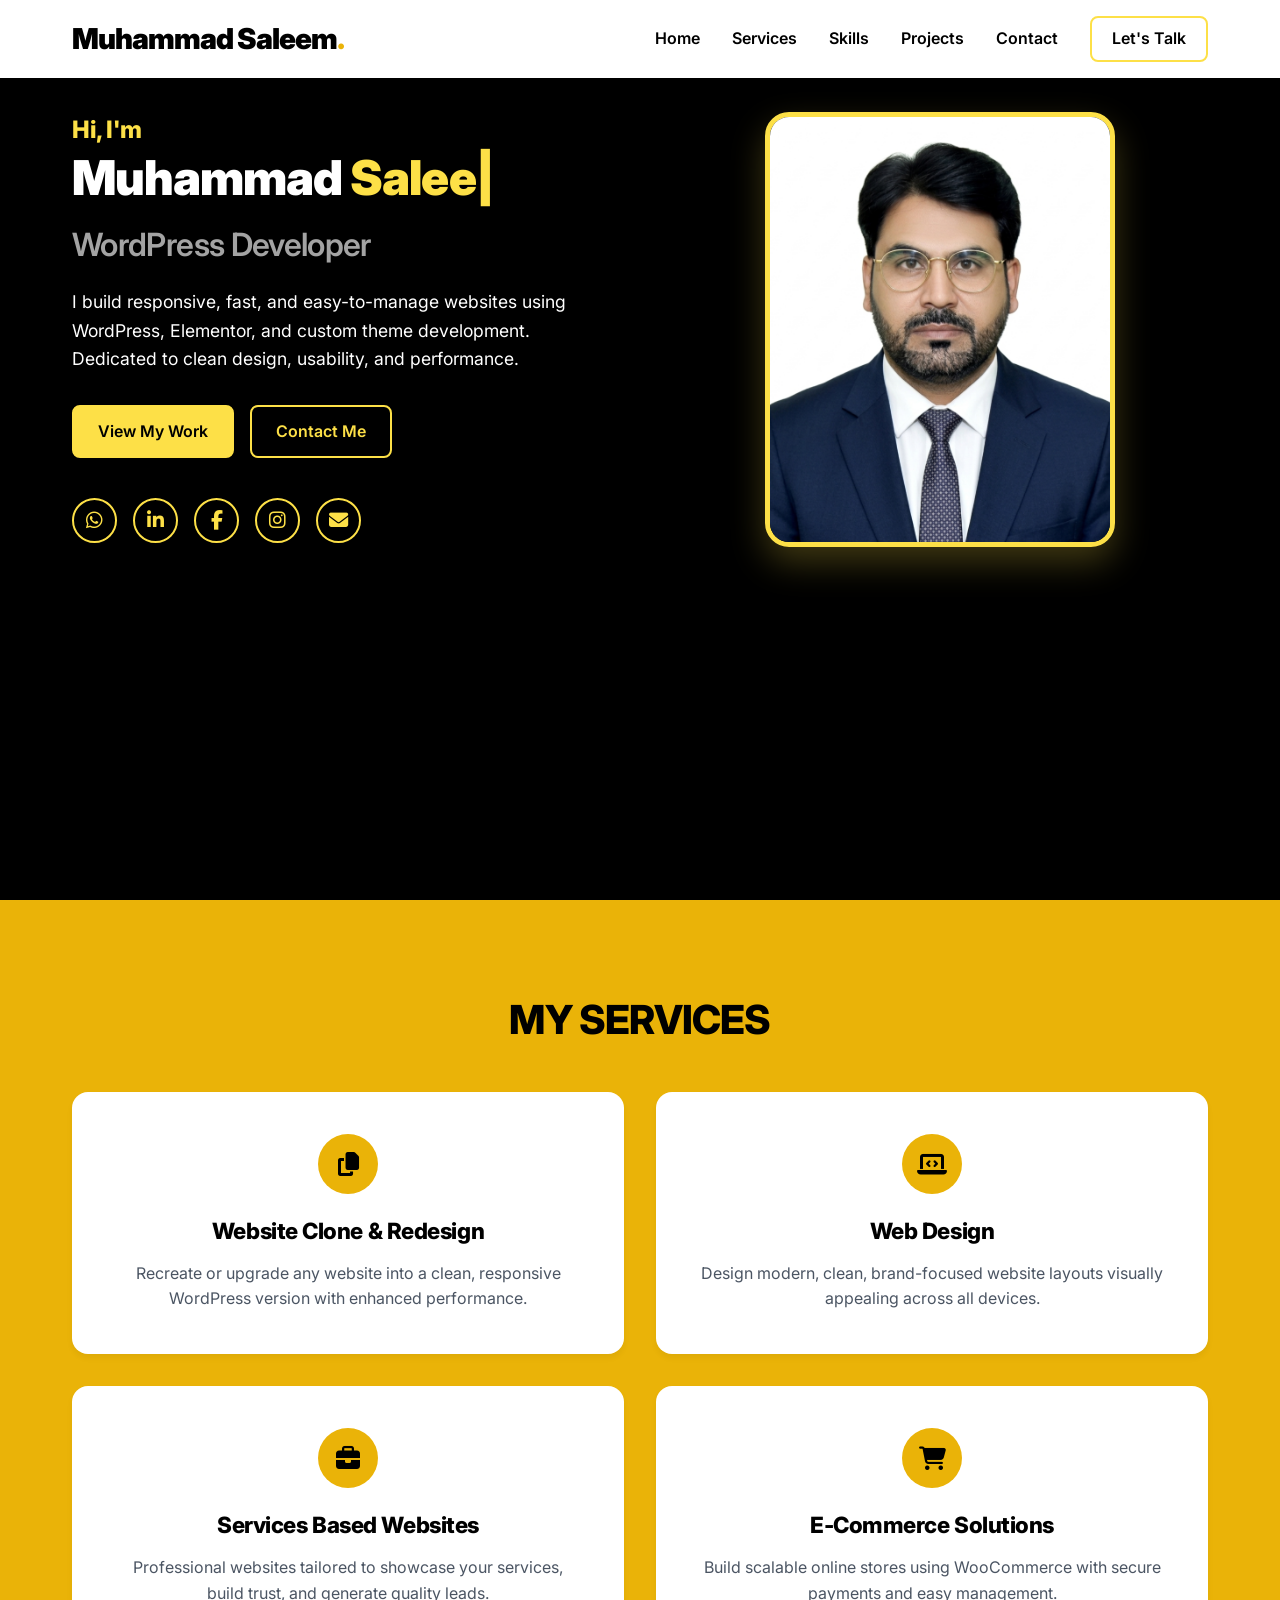
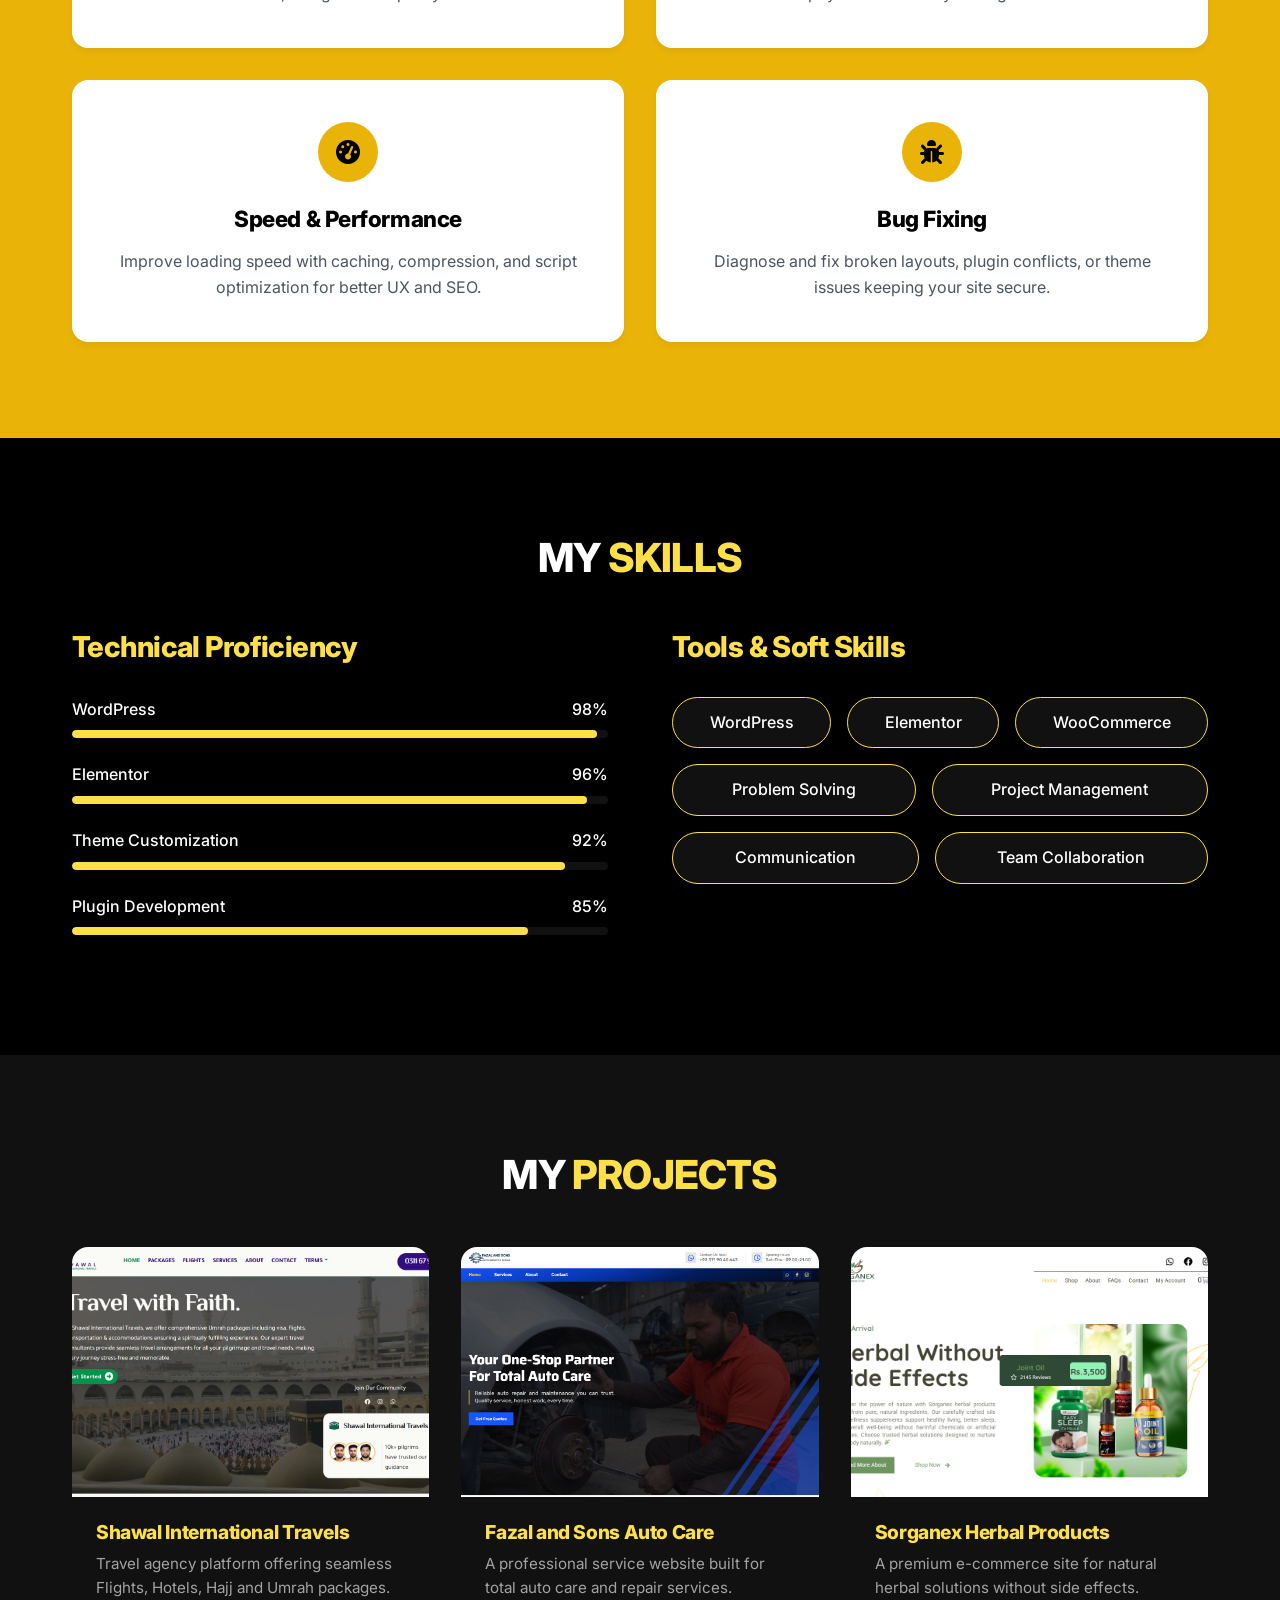
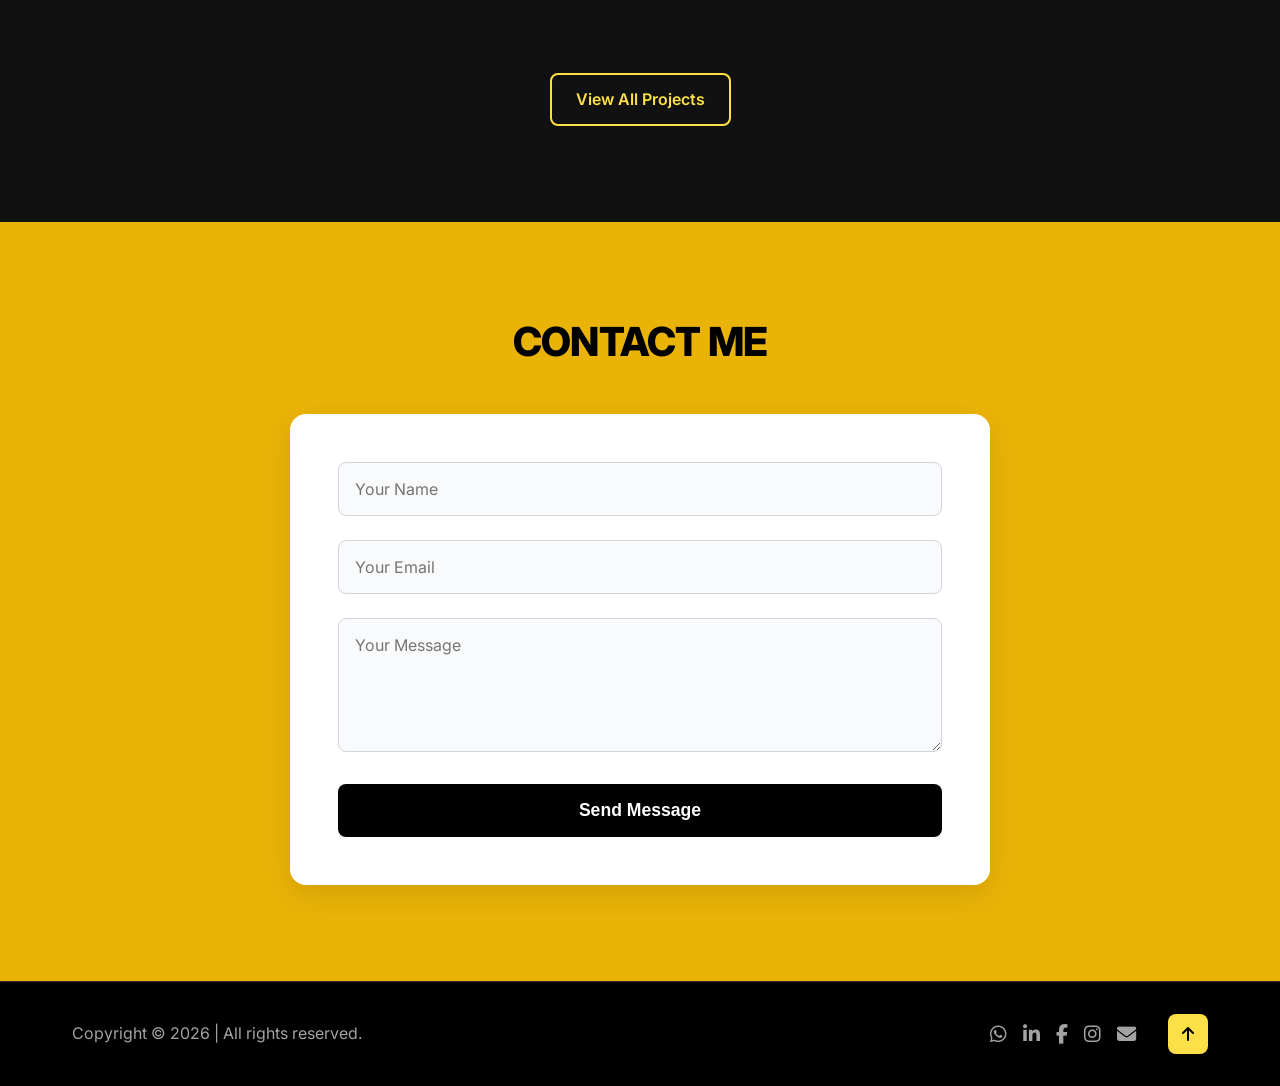
<file: index.html>
<!DOCTYPE html>
<html lang="en">
<head>
    <meta charset="UTF-8">
    <meta name="viewport" content="width=device-width, initial-scale=1.0">
    <title>Muhammad Saleem - WordPress Developer</title>
    <meta name="description" content="Portfolio of Muhammad Saleem, a professional WordPress Developer specializing in Elementor, custom themes, and plugin development.">
    <!-- Google Fonts for Modern Typography -->
    <link rel="preconnect" href="https://fonts.googleapis.com">
    <link rel="preconnect" href="https://fonts.gstatic.com" crossorigin>
    <link href="https://fonts.googleapis.com/css2?family=Inter:wght@400;500;600;800;900&display=swap" rel="stylesheet">
    <link rel="stylesheet" href="style.css">
    <!-- Font Awesome for Icons -->
    <link rel="stylesheet" href="https://cdnjs.cloudflare.com/ajax/libs/font-awesome/6.4.0/css/all.min.css">
</head>
<body>

    <!-- Sticky Header -->
    <header class="header">
        <div class="container nav-container">
            <a href="#" class="logo">Muhammad Saleem<span>.</span></a>
            <nav class="nav-links">
                <a href="#home">Home</a>
                <a href="#services">Services</a>
                <a href="#skills">Skills</a>
                <a href="#projects">Projects</a>
                <a href="#contact">Contact</a>
                <a href="https://wa.link/fpq8ug" target="_blank" class="btn btn-outline nav-btn">Let's Talk</a>
            </nav>
            <button class="menu-toggle" aria-label="Toggle menu">
                <i class="fas fa-bars"></i>
            </button>
        </div>
    </header>

    <!-- Mobile Menu Overlay -->
    <div class="mobile-menu">
        <button class="close-menu" aria-label="Close menu">&times;</button>
        <nav class="mobile-nav-links">
            <a href="#home">Home</a>
            <a href="#services">Services</a>
            <a href="#skills">Skills</a>
            <a href="#projects">Projects</a>
            <a href="#contact">Contact</a>
            <a href="https://wa.link/fpq8ug" target="_blank" class="btn btn-solid">Let's Talk</a>
        </nav>
    </div>

    <!-- Hero Section -->
    <section id="home" class="hero section-dark">
        <div class="container hero-container">
            <div class="hero-content">
                <h3 class="hero-greeting">Hi, I'm</h3>
                <h1 class="hero-title" style="min-height: 1.2em;"><span id="typewriter-text"></span><span class="typewriter-cursor">|</span></h1>
                <h2 class="hero-subtitle">WordPress Developer</h2>
                <p class="hero-description">
                    I build responsive, fast, and easy-to-manage websites using WordPress, Elementor, and custom theme development. Dedicated to clean design, usability, and performance.
                </p>
                <div class="hero-actions">
                    <a href="#projects" class="btn btn-solid">View My Work</a>
                    <a href="https://wa.link/fpq8ug" target="_blank" class="btn btn-outline">Contact Me</a>
                </div>
                <div class="social-links">
                    <a href="https://wa.link/fpq8ug" target="_blank" aria-label="WhatsApp"><i class="fab fa-whatsapp"></i></a>
                    <a href="https://www.linkedin.com/in/beingsaleem/" target="_blank" aria-label="LinkedIn"><i class="fab fa-linkedin-in"></i></a>
                    <a href="https://facebook.com/beingsaleemIQ" target="_blank" aria-label="Facebook"><i class="fab fa-facebook-f"></i></a>
                    <a href="https://instagram.com/beingsaleem85" target="_blank" aria-label="Instagram"><i class="fab fa-instagram"></i></a>
                    <a href="mailto:mts.pk@hotmail.com" target="_blank" aria-label="Email"><i class="fas fa-envelope"></i></a>
                </div>
            </div>
            <div class="hero-image">
                <div class="image-wrapper">
                    <img src="assets/saleem.jpg" alt="Muhammad Saleem" class="profile-pic">
                </div>
            </div>
        </div>
    </section>

    <!-- Services Section -->
    <section id="services" class="services section-accent">
        <div class="container">
            <h2 class="section-title">My <span class="highlight-dark">Services</span></h2>
            <div class="services-grid">
                <!-- Service 1 -->
                <div class="service-card">
                    <div class="service-icon"><i class="fas fa-copy"></i></div>
                    <h3>Website Clone & Redesign</h3>
                    <p>Recreate or upgrade any website into a clean, responsive WordPress version with enhanced performance.</p>
                </div>
                <!-- Service 2 -->
                <div class="service-card">
                    <div class="service-icon"><i class="fas fa-laptop-code"></i></div>
                    <h3>Web Design</h3>
                    <p>Design modern, clean, brand-focused website layouts visually appealing across all devices.</p>
                </div>
                <!-- Service 3 -->
                <div class="service-card">
                    <div class="service-icon"><i class="fas fa-briefcase"></i></div>
                    <h3>Services Based Websites</h3>
                    <p>Professional websites tailored to showcase your services, build trust, and generate quality leads.</p>
                </div>
                <!-- Service 4 -->
                <div class="service-card">
                    <div class="service-icon"><i class="fas fa-shopping-cart"></i></div>
                    <h3>E-Commerce Solutions</h3>
                    <p>Build scalable online stores using WooCommerce with secure payments and easy management.</p>
                </div>
                <!-- Service 5 -->
                <div class="service-card">
                    <div class="service-icon"><i class="fas fa-tachometer-alt"></i></div>
                    <h3>Speed & Performance</h3>
                    <p>Improve loading speed with caching, compression, and script optimization for better UX and SEO.</p>
                </div>
                <!-- Service 6 -->
                <div class="service-card">
                    <div class="service-icon"><i class="fas fa-bug"></i></div>
                    <h3>Bug Fixing</h3>
                    <p>Diagnose and fix broken layouts, plugin conflicts, or theme issues keeping your site secure.</p>
                </div>
            </div>
        </div>
    </section>

    <!-- Skills Section -->
    <section id="skills" class="skills section-dark">
        <div class="container">
            <h2 class="section-title">My <span class="highlight">Skills</span></h2>
            <div class="skills-wrapper">
                <div class="technical-skills">
                    <h3 class="skills-subtitle">Technical Proficiency</h3>
                    
                    <div class="skill-bar-container">
                        <div class="skill-info">
                            <span>WordPress</span>
                            <span>98%</span>
                        </div>
                        <div class="skill-bar"><div class="skill-progress" style="width: 98%"></div></div>
                    </div>
                    
                    <div class="skill-bar-container">
                        <div class="skill-info">
                            <span>Elementor</span>
                            <span>96%</span>
                        </div>
                        <div class="skill-bar"><div class="skill-progress" style="width: 96%"></div></div>
                    </div>

                    <div class="skill-bar-container">
                        <div class="skill-info">
                            <span>Theme Customization</span>
                            <span>92%</span>
                        </div>
                        <div class="skill-bar"><div class="skill-progress" style="width: 92%"></div></div>
                    </div>

                    <div class="skill-bar-container">
                        <div class="skill-info">
                            <span>Plugin Development</span>
                            <span>85%</span>
                        </div>
                        <div class="skill-bar"><div class="skill-progress" style="width: 85%"></div></div>
                    </div>
                </div>
                
                <div class="tools-soft-skills">
                    <h3 class="skills-subtitle">Tools & Soft Skills</h3>
                    <div class="tags-container">
                        <span class="tag">WordPress</span>
                        <span class="tag">Elementor</span>
                        <span class="tag">WooCommerce</span>
                        <span class="tag">Problem Solving</span>
                        <span class="tag">Project Management</span>
                        <span class="tag">Communication</span>
                        <span class="tag">Team Collaboration</span>
                    </div>
                </div>
            </div>
        </div>
    </section>

    <!-- Projects Section -->
    <section id="projects" class="projects section-dark" style="background-color: #111;">
        <div class="container">
            <h2 class="section-title">My <span class="highlight">Projects</span></h2>
            <div class="projects-grid">
                <!-- Project 1 -->
                <div class="project-card">
                    <div class="project-image">
                        <img src="assets/project1.jpg" alt="Shawal International Travels">
                        <div class="project-overlay">
                            <a href="assets/shawaltravels.png" target="_blank" class="view-project-btn"><i class="fas fa-external-link-alt"></i></a>
                        </div>
                    </div>
                    <div class="project-details">
                        <h3 class="project-title">Shawal International Travels</h3>
                        <p class="project-desc">Travel agency platform offering seamless Flights, Hotels, Hajj and Umrah packages.</p>
                    </div>
                </div>
                <!-- Project 2 -->
                <div class="project-card">
                    <div class="project-image">
                        <img src="assets/project2.jpg" alt="Fazal and Sons">
                        <div class="project-overlay">
                            <a href="assets/fazalandsons.png" target="_blank" class="view-project-btn"><i class="fas fa-external-link-alt"></i></a>
                        </div>
                    </div>
                    <div class="project-details">
                        <h3 class="project-title">Fazal and Sons Auto Care</h3>
                        <p class="project-desc">A professional service website built for total auto care and repair services.</p>
                    </div>
                </div>
                <!-- Project 3 -->
                <div class="project-card">
                    <div class="project-image">
                        <img src="assets/project3.jpg" alt="Sorganex">
                        <div class="project-overlay">
                            <a href="assets/sorganex.png" target="_blank" class="view-project-btn"><i class="fas fa-external-link-alt"></i></a>
                        </div>
                    </div>
                    <div class="project-details">
                        <h3 class="project-title">Sorganex Herbal Products</h3>
                        <p class="project-desc">A premium e-commerce site for natural herbal solutions without side effects.</p>
                    </div>
                </div>
            </div>
            <div class="text-center" style="margin-top: 3rem;">
                <a href="projects.html" class="btn btn-outline btn-large">View All Projects</a>
            </div>
        </div>
    </section>

    <!-- Contact Section -->
    <section id="contact" class="contact section-accent">
        <div class="container">
            <h2 class="section-title">Contact <span class="highlight-dark">Me</span></h2>
            <div class="contact-wrapper">
                <form class="contact-form" id="contactForm" name="contact" method="POST" netlify>
                    <input type="hidden" name="form-name" value="contact">
                    <div class="form-group">
                        <input type="text" id="name" name="name" placeholder="Your Name" required>
                    </div>
                    <div class="form-group">
                        <input type="email" id="email" name="email" placeholder="Your Email" required>
                    </div>
                    <div class="form-group">
                        <textarea id="message" name="message" rows="5" placeholder="Your Message" required></textarea>
                    </div>
                    <button type="submit" class="btn btn-solid btn-submit">Send Message</button>
                    <div id="form-status" style="display:none; margin-top:1rem; padding: 1rem; border-radius: 0.5rem; text-align:center; font-weight: 500;"></div>
                </form>
            </div>
        </div>
    </section>

    <!-- Footer -->
    <footer class="footer section-dark">
        <div class="container footer-container">
            <div class="footer-left">
                <p>Copyright &copy; 2026 | All rights reserved.</p>
            </div>
            <div class="footer-right">
                <div class="footer-socials">
                    <a href="https://wa.link/fpq8ug" target="_blank" aria-label="WhatsApp"><i class="fab fa-whatsapp"></i></a>
                    <a href="https://www.linkedin.com/in/beingsaleem/" target="_blank" aria-label="LinkedIn"><i class="fab fa-linkedin-in"></i></a>
                    <a href="https://facebook.com/beingsaleemIQ" target="_blank" aria-label="Facebook"><i class="fab fa-facebook-f"></i></a>
                    <a href="https://instagram.com/beingsaleem85" target="_blank" aria-label="Instagram"><i class="fab fa-instagram"></i></a>
                    <a href="mailto:mts.pk@hotmail.com" target="_blank" aria-label="Email"><i class="fas fa-envelope"></i></a>
                </div>
                <a href="#home" class="scroll-top" aria-label="Back to top"><i class="fas fa-arrow-up"></i></a>
            </div>
        </div>
    </footer>

    <script src="script.js"></script>
</body>
</html>
</file>
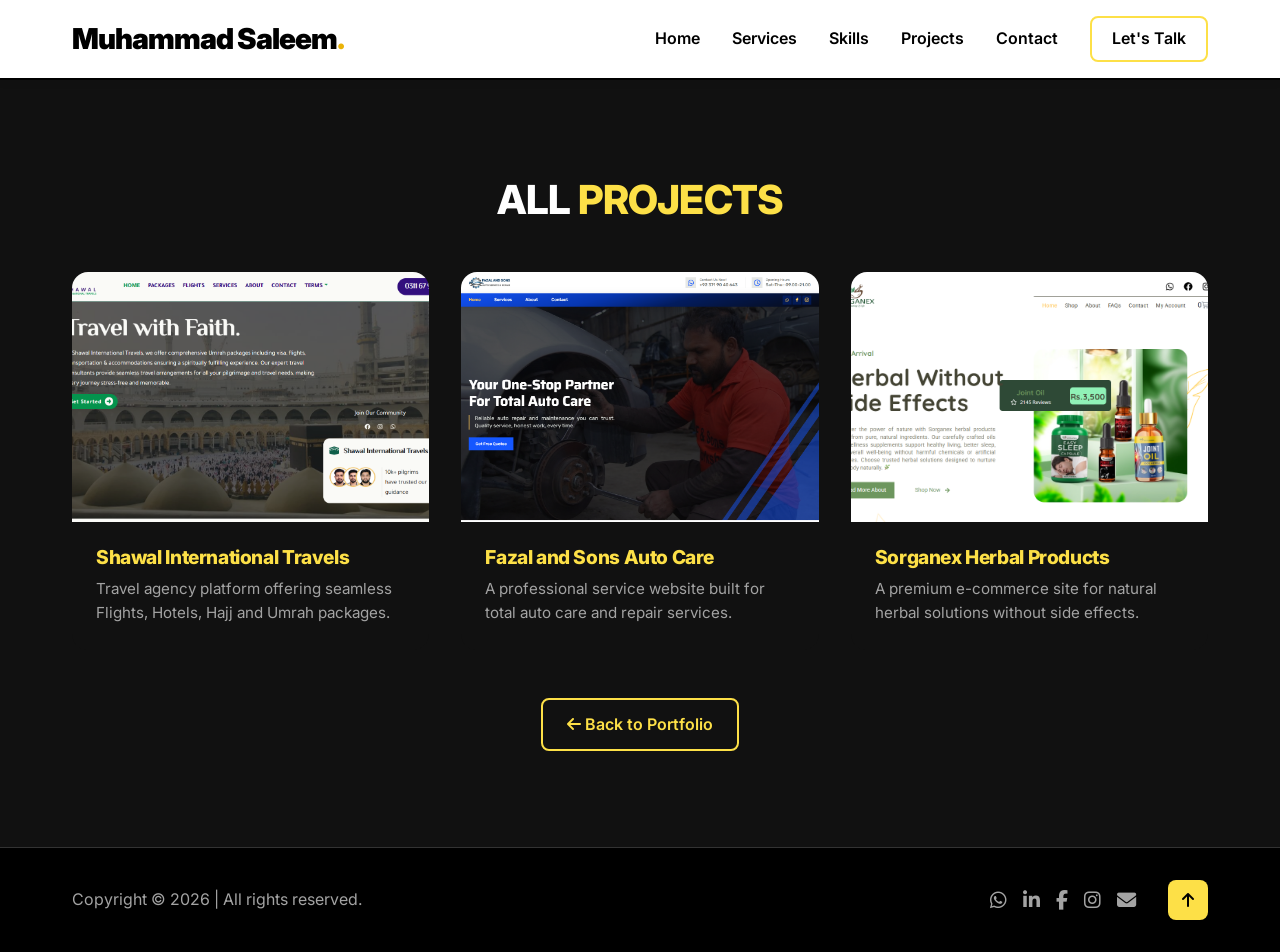
<file: projects.html>
<!DOCTYPE html>
<html lang="en">
<head>
    <meta charset="UTF-8">
    <meta name="viewport" content="width=device-width, initial-scale=1.0">
    <title>All Projects - Muhammad Saleem</title>
    <meta name="description" content="A comprehensive list of projects completed by Muhammad Saleem.">
    <!-- Google Fonts -->
    <link rel="preconnect" href="https://fonts.googleapis.com">
    <link rel="preconnect" href="https://fonts.gstatic.com" crossorigin>
    <link href="https://fonts.googleapis.com/css2?family=Inter:wght@400;500;600;800;900&display=swap" rel="stylesheet">
    <link rel="stylesheet" href="style.css">
    <!-- Font Awesome -->
    <link rel="stylesheet" href="https://cdnjs.cloudflare.com/ajax/libs/font-awesome/6.4.0/css/all.min.css">
</head>
<body style="padding-top: 80px;">

    <!-- Sticky Header -->
    <header class="header">
        <div class="container nav-container">
            <a href="index.html" class="logo">Muhammad Saleem<span>.</span></a>
            <nav class="nav-links">
                <a href="index.html#home">Home</a>
                <a href="index.html#services">Services</a>
                <a href="index.html#skills">Skills</a>
                <a href="index.html#projects">Projects</a>
                <a href="index.html#contact">Contact</a>
                <a href="https://wa.link/fpq8ug" target="_blank" class="btn btn-outline nav-btn">Let's Talk</a>
            </nav>
        </div>
    </header>

    <!-- All Projects Section -->
    <section class="projects section-dark" style="background-color: #111; min-height: 80vh;">
        <div class="container">
            <h1 class="section-title">All <span class="highlight">Projects</span></h1>
            
            <div class="projects-grid" style="margin-bottom: 3rem;">
                <!-- Project 1 -->
                <div class="project-card">
                    <div class="project-image">
                        <img src="assets/project1.jpg" alt="Shawal International Travels">
                        <div class="project-overlay">
                            <a href="assets/shawaltravels.png" target="_blank" class="view-project-btn"><i class="fas fa-external-link-alt"></i></a>
                        </div>
                    </div>
                    <div class="project-details">
                        <h3 class="project-title">Shawal International Travels</h3>
                        <p class="project-desc">Travel agency platform offering seamless Flights, Hotels, Hajj and Umrah packages.</p>
                    </div>
                </div>
                <!-- Project 2 -->
                <div class="project-card">
                    <div class="project-image">
                        <img src="assets/project2.jpg" alt="Fazal and Sons">
                        <div class="project-overlay">
                            <a href="assets/fazalandsons.png" target="_blank" class="view-project-btn"><i class="fas fa-external-link-alt"></i></a>
                        </div>
                    </div>
                    <div class="project-details">
                        <h3 class="project-title">Fazal and Sons Auto Care</h3>
                        <p class="project-desc">A professional service website built for total auto care and repair services.</p>
                    </div>
                </div>
                <!-- Project 3 -->
                <div class="project-card">
                    <div class="project-image">
                        <img src="assets/project3.jpg" alt="Sorganex">
                        <div class="project-overlay">
                            <a href="assets/sorganex.png" target="_blank" class="view-project-btn"><i class="fas fa-external-link-alt"></i></a>
                        </div>
                    </div>
                    <div class="project-details">
                        <h3 class="project-title">Sorganex Herbal Products</h3>
                        <p class="project-desc">A premium e-commerce site for natural herbal solutions without side effects.</p>
                    </div>
                </div>

            </div>
            
            <div class="text-center">
                <a href="index.html" class="btn btn-outline btn-large"><i class="fas fa-arrow-left"></i> Back to Portfolio</a>
            </div>
        </div>
    </section>

    <!-- Footer -->
    <footer class="footer section-dark">
        <div class="container footer-container">
            <div class="footer-left">
                <p>Copyright &copy; 2026 | All rights reserved.</p>
            </div>
            <div class="footer-right">
                <div class="footer-socials">
                    <a href="https://wa.link/fpq8ug" target="_blank" aria-label="WhatsApp"><i class="fab fa-whatsapp"></i></a>
                    <a href="https://www.linkedin.com/in/beingsaleem/" target="_blank" aria-label="LinkedIn"><i class="fab fa-linkedin-in"></i></a>
                    <a href="https://facebook.com/beingsaleemIQ" target="_blank" aria-label="Facebook"><i class="fab fa-facebook-f"></i></a>
                    <a href="https://instagram.com/beingsaleem85" target="_blank" aria-label="Instagram"><i class="fab fa-instagram"></i></a>
                    <a href="mailto:mts.pk@hotmail.com" target="_blank" aria-label="Email"><i class="fas fa-envelope"></i></a>
                </div>
                <a href="#" class="scroll-top" aria-label="Back to top"><i class="fas fa-arrow-up"></i></a>
            </div>
        </div>
    </footer>
</body>
</html>
</file>
<file: style.css>
:root {
    /* Define Theme Colors */
    --color-bg-dark: #000000;
    --color-bg-dark-alt: #111111;
    --color-bg-accent: #EAB308; /* Tailwind yellow-500 */
    --color-text-light: #FFFFFF;
    --color-text-dark: #000000;
    --color-text-muted: #A3A3A3;
    --color-primary: #FDE047; /* Tailwind yellow-300 */
    --color-primary-hover: #EAB308;
    
    /* Typography */
    --font-main: 'Inter', system-ui, -apple-system, sans-serif;
    
    /* Transitions */
    --transition: all 0.3s ease-in-out;
}

* {
    margin: 0;
    padding: 0;
    box-sizing: border-box;
    scroll-behavior: smooth;
}

body {
    font-family: var(--font-main);
    line-height: 1.6;
    color: var(--color-text-light);
    background-color: var(--color-bg-dark);
    overflow-x: hidden;
}

.container {
    max-width: 1200px;
    margin: 0 auto;
    padding: 0 2rem;
}

/* Typography Tools */
h1, h2, h3, h4, h5, h6 {
    font-weight: 800;
    letter-spacing: -0.02em;
    line-height: 1.2;
}

.text-center { text-align: center; }
.highlight { color: var(--color-primary); }
.highlight-dark { color: var(--color-bg-dark); }

/* Buttons */
.btn {
    display: inline-block;
    padding: 0.75rem 1.5rem;
    font-weight: 600;
    border-radius: 0.5rem; /* rounded-lg */
    cursor: pointer;
    transition: var(--transition);
    text-decoration: none;
    font-size: 1rem;
    border: 2px solid transparent;
}

.btn-solid {
    background-color: var(--color-primary);
    color: var(--color-text-dark);
    border-color: var(--color-primary);
}

.btn-solid:hover {
    background-color: var(--color-primary-hover);
    border-color: var(--color-primary-hover);
    transform: translateY(-2px);
}

.btn-outline {
    background-color: transparent;
    color: var(--color-primary);
    border-color: var(--color-primary);
}

.btn-outline:hover {
    background-color: var(--color-primary);
    color: var(--color-text-dark);
    transform: translateY(-2px);
}

/* Header */
.header {
    position: fixed;
    top: 0;
    left: 0;
    width: 100%;
    background-color: #ffffff;
    padding: 1rem 0;
    z-index: 1000;
    box-shadow: 0 2px 10px rgba(0,0,0,0.1);
}

.nav-container {
    display: flex;
    justify-content: space-between;
    align-items: center;
}

.logo {
    font-size: 1.8rem;
    font-weight: 900;
    color: var(--color-text-dark);
    text-decoration: none;
    letter-spacing: -1px;
}

.logo span {
    color: var(--color-primary-hover);
}

.nav-links {
    display: flex;
    align-items: center;
    gap: 2rem;
}

.nav-links a:not(.btn) {
    color: var(--color-text-dark);
    text-decoration: none;
    font-weight: 600;
    font-size: 1rem;
    transition: var(--transition);
}

.nav-links a:not(.btn):hover {
    color: var(--color-primary-hover);
}

.nav-btn {
    padding: 0.5rem 1.25rem;
}

.nav-btn.btn-outline {
    color: var(--color-bg-dark);
}

.menu-toggle {
    display: none;
    background: none;
    border: none;
    font-size: 1.5rem;
    color: var(--color-text-dark);
    cursor: pointer;
}

/* Mobile Menu */
.mobile-menu {
    position: fixed;
    top: 0;
    right: -100%;
    width: 300px;
    height: 100vh;
    background-color: #ffffff;
    z-index: 2000;
    padding: 2rem;
    box-shadow: -5px 0 15px rgba(0,0,0,0.1);
    transition: var(--transition);
    display: flex;
    flex-direction: column;
}

.mobile-menu.active {
    right: 0;
}

.close-menu {
    align-self: flex-end;
    background: none;
    border: none;
    font-size: 2rem;
    color: var(--color-text-dark);
    cursor: pointer;
    margin-bottom: 2rem;
}

.mobile-nav-links {
    display: flex;
    flex-direction: column;
    gap: 1.5rem;
}

.mobile-nav-links a {
    color: var(--color-text-dark);
    text-decoration: none;
    font-weight: 600;
    font-size: 1.2rem;
    transition: var(--transition);
}

.mobile-nav-links a:hover {
    color: var(--color-primary-hover);
}

/* Sections Base */
.section-dark {
    background-color: var(--color-bg-dark);
    color: var(--color-text-light);
    padding: 6rem 0;
}

.section-accent {
    background-color: var(--color-bg-accent);
    color: var(--color-text-dark);
    padding: 6rem 0;
}

.section-title {
    font-size: 2.5rem;
    margin-bottom: 3rem;
    text-align: center;
    text-transform: uppercase;
}

/* Hero Section */
.hero {
    min-height: 100vh;
    padding-top: 7rem;
    padding-bottom: 5rem;
}

.hero-container {
    display: grid;
    grid-template-columns: 1fr 1fr;
    gap: 4rem;
    align-items: center;
}

.hero-greeting {
    font-size: 1.5rem;
    color: var(--color-primary);
    margin-bottom: 0.5rem;
}

.hero-title {
    font-size: 3rem;
    font-weight: 900;
    line-height: 1.1;
    margin-bottom: 1rem;
    white-space: nowrap;
}

.typewriter-cursor {
    color: var(--color-primary);
    font-weight: 900;
    animation: cursor-blink 1s step-end infinite;
}

@keyframes cursor-blink {
    50% { opacity: 0; }
}

.hero-subtitle {
    font-size: 2rem;
    font-weight: 600;
    margin-bottom: 1.5rem;
    color: var(--color-text-muted);
}

.hero-description {
    font-size: 1.1rem;
    margin-bottom: 2rem;
    max-width: 500px;
}

.hero-actions {
    display: flex;
    gap: 1rem;
    margin-bottom: 2.5rem;
}

.social-links {
    display: flex;
    gap: 1rem;
}

.social-links a {
    display: inline-flex;
    align-items: center;
    justify-content: center;
    width: 45px;
    height: 45px;
    border-radius: 50%;
    border: 2px solid var(--color-primary);
    color: var(--color-primary);
    text-decoration: none;
    font-size: 1.2rem;
    transition: var(--transition);
}

.social-links a:hover {
    background-color: var(--color-primary);
    color: var(--color-bg-dark);
    transform: translateY(-3px);
}

.hero-image {
    display: flex;
    justify-content: center;
}

.hero-image .image-wrapper {
    position: relative;
    border-radius: 1.5rem;
    overflow: hidden;
    border: 5px solid var(--color-primary);
    box-shadow: 0 15px 35px rgba(253, 224, 71, 0.25);
    background: transparent;
    width: 100%;
    max-width: 350px;
    margin: 0 auto;
}

.profile-pic {
    display: block;
    width: 100%;
    height: 100%;
    object-fit: cover;
    transition: var(--transition);
}

.profile-pic:hover {
    transform: scale(1.03);
}

/* Services */
.services-grid {
    display: grid;
    grid-template-columns: repeat(2, 1fr);
    grid-template-rows: repeat(3, auto);
    gap: 2rem;
}

.service-card {
    background-color: #ffffff;
    border-radius: 1rem;
    padding: 2.5rem;
    text-align: center;
    transition: var(--transition);
    box-shadow: 0 4px 6px rgba(0,0,0,0.05);
    border: 2px solid transparent;
}

.service-card:hover {
    transform: translateY(-5px);
    box-shadow: 0 10px 20px rgba(0,0,0,0.1);
    border-color: var(--color-bg-dark);
}

.service-icon {
    width: 60px;
    height: 60px;
    margin: 0 auto 1.5rem;
    background-color: var(--color-bg-accent);
    color: var(--color-bg-dark);
    border-radius: 50%;
    display: flex;
    align-items: center;
    justify-content: center;
    font-size: 1.5rem;
}

.service-card h3 {
    margin-bottom: 1rem;
    font-size: 1.4rem;
}

.service-card p {
    color: #4b5563; /* Tailwind gray-600 */
}

/* Skills */
.skills-wrapper {
    display: grid;
    grid-template-columns: 1fr 1fr;
    gap: 4rem;
}

.skills-subtitle {
    font-size: 1.8rem;
    margin-bottom: 2rem;
    color: var(--color-primary);
}

.skill-bar-container {
    margin-bottom: 1.5rem;
}

.skill-info {
    display: flex;
    justify-content: space-between;
    margin-bottom: 0.5rem;
    font-weight: 500;
}

.skill-bar {
    width: 100%;
    height: 8px;
    background-color: var(--color-bg-dark-alt);
    border-radius: 4px;
    overflow: hidden;
}

.skill-progress {
    height: 100%;
    background-color: var(--color-primary);
    border-radius: 4px;
    width: 0; /* animated via JS later or inline style */
}

.tags-container {
    display: flex;
    flex-wrap: wrap;
    gap: 1rem;
    justify-content: space-between;
}

.tag {
    background-color: var(--color-bg-dark-alt);
    color: var(--color-text-light);
    padding: 0.75rem 1.5rem;
    border-radius: 2rem;
    font-weight: 500;
    border: 1px solid var(--color-primary);
    transition: var(--transition);
    flex: 1 1 auto;
    text-align: center;
}

.tag:hover {
    background-color: var(--color-primary);
    color: var(--color-text-dark);
}

/* Projects */
.projects-grid {
    display: grid;
    grid-template-columns: repeat(3, 1fr);
    grid-template-rows: repeat(1, auto);
    gap: 2rem;
}

.project-card {
    background-color: var(--color-bg-dark-alt);
    border-radius: 1rem;
    overflow: hidden;
    transition: var(--transition);
}

.project-card:hover {
    transform: translateY(-10px);
}

.project-image {
    position: relative;
    width: 100%;
    height: 250px;
    overflow: hidden;
}

.project-image img {
    width: 100%;
    height: 100%;
    object-fit: cover;
    transition: var(--transition);
}

.project-card:hover .project-image img {
    transform: scale(1.1);
}

.project-overlay {
    position: absolute;
    top: 0;
    left: 0;
    width: 100%;
    height: 100%;
    background: rgba(0, 0, 0, 0.7);
    display: flex;
    align-items: center;
    justify-content: center;
    opacity: 0;
    transition: var(--transition);
}

.project-card:hover .project-overlay {
    opacity: 1;
}

.view-project-btn {
    width: 50px;
    height: 50px;
    background-color: var(--color-primary);
    color: var(--color-text-dark);
    border-radius: 50%;
    display: flex;
    align-items: center;
    justify-content: center;
    text-decoration: none;
    font-size: 1.2rem;
    transform: translateY(20px);
    transition: all 0.4s ease;
}

.project-card:hover .view-project-btn {
    transform: translateY(0);
}

.view-project-btn:hover {
    background-color: #fff;
}

.project-details {
    padding: 1.5rem;
}

.project-title {
    font-size: 1.2rem;
    margin-bottom: 0.5rem;
    color: var(--color-primary);
}

.project-desc {
    color: var(--color-text-muted);
    font-size: 0.95rem;
}

/* Contact */
.contact-wrapper {
    max-width: 700px;
    margin: 0 auto;
    background-color: #ffffff;
    padding: 3rem;
    border-radius: 1rem;
    box-shadow: 0 10px 30px rgba(0,0,0,0.1);
}

.contact-form {
    display: flex;
    flex-direction: column;
    gap: 1.5rem;
}

.form-group input,
.form-group textarea {
    width: 100%;
    padding: 1rem;
    border: 1px solid #d1d5db; /* gray-300 */
    border-radius: 0.5rem;
    font-family: var(--font-main);
    font-size: 1rem;
    color: var(--color-text-dark);
    background-color: #f9fafb; /* gray-50 */
    transition: var(--transition);
}

.form-group input:focus,
.form-group textarea:focus {
    outline: none;
    border-color: var(--color-bg-dark);
    box-shadow: 0 0 0 3px rgba(234, 179, 8, 0.3); /* yellow focus ring */
    background-color: #ffffff;
}

.btn-submit {
    width: 100%;
    padding: 1rem;
    font-size: 1.1rem;
    border-radius: 0.5rem;
    background-color: var(--color-bg-dark);
    color: #ffffff;
    border: none;
}

.btn-submit:hover {
    background-color: #1f2937; /* gray-800 */
    color: var(--color-primary);
    transform: none;
}

/* Footer */
.footer {
    padding: 2rem 0;
    border-top: 1px solid #333;
}

.footer-container {
    display: flex;
    justify-content: space-between;
    align-items: center;
}

.footer-left p {
    color: var(--color-text-muted);
}

.footer-right {
    display: flex;
    align-items: center;
    gap: 2rem;
}

.scroll-top {
    display: inline-flex;
    align-items: center;
    justify-content: center;
    width: 40px;
    height: 40px;
    background-color: var(--color-primary);
    color: var(--color-text-dark);
    border-radius: 0.5rem;
    text-decoration: none;
    transition: var(--transition);
}

.scroll-top:hover {
    background-color: #fff;
    transform: translateY(-3px);
}

.footer-socials {
    display: flex;
    gap: 1rem;
}

.footer-socials a {
    color: var(--color-text-muted);
    font-size: 1.2rem;
    transition: var(--transition);
}

.footer-socials a:hover {
    color: var(--color-primary);
}

/* Responsive Design */
@media (max-width: 991px) {
    .hero {
        min-height: auto;
        padding-bottom: 3rem;
    }
    #services {
        padding-top: 4rem;
    }

    .hero-title { font-size: 2.2rem; }
    .hero-subtitle { font-size: 1.5rem; }
    
    /* Keep services as 2 columns on tablet */
    .skills-wrapper { grid-template-columns: 1fr; gap: 3rem; }
    .projects-grid { grid-template-columns: repeat(2, 1fr); gap: 1.5rem; }
}

@media (max-width: 768px) {
    .nav-links { display: none; }
    .menu-toggle { display: block; }

    .hero-container {
        grid-template-columns: 1fr;
        text-align: center;
        gap: 2rem;
        padding-top: 3rem;
    }

    .hero-title {
        margin: 0 auto 1rem;
    }

    .hero-description {
        margin: 0 auto 2rem;
    }

    .hero-actions {
        justify-content: center;
        flex-wrap: wrap;
    }

    .social-links {
        justify-content: center;
    }

    .hero-image {
        max-width: 300px;
        margin: 0 auto;
        height: 400px;
    }

    .services-grid {
        grid-template-columns: 1fr;
    }

    .projects-grid {
        grid-template-columns: 1fr;
    }
    
    .footer-container {
        flex-direction: column;
        gap: 1.5rem;
        text-align: center;
    }
}

@media (max-width: 480px) {
    .hero-title {
        font-size: 1.6rem;
    }
    .hero-subtitle {
        font-size: 1.2rem;
    }
    .section-title {
        font-size: 2rem;
    }
    .hero-actions {
        flex-direction: column;
        width: 100%;
    }
    .hero-actions .btn {
        width: 100%;
        text-align: center;
    }
    .contact-wrapper {
        padding: 1.5rem;
    }
}
</file>
